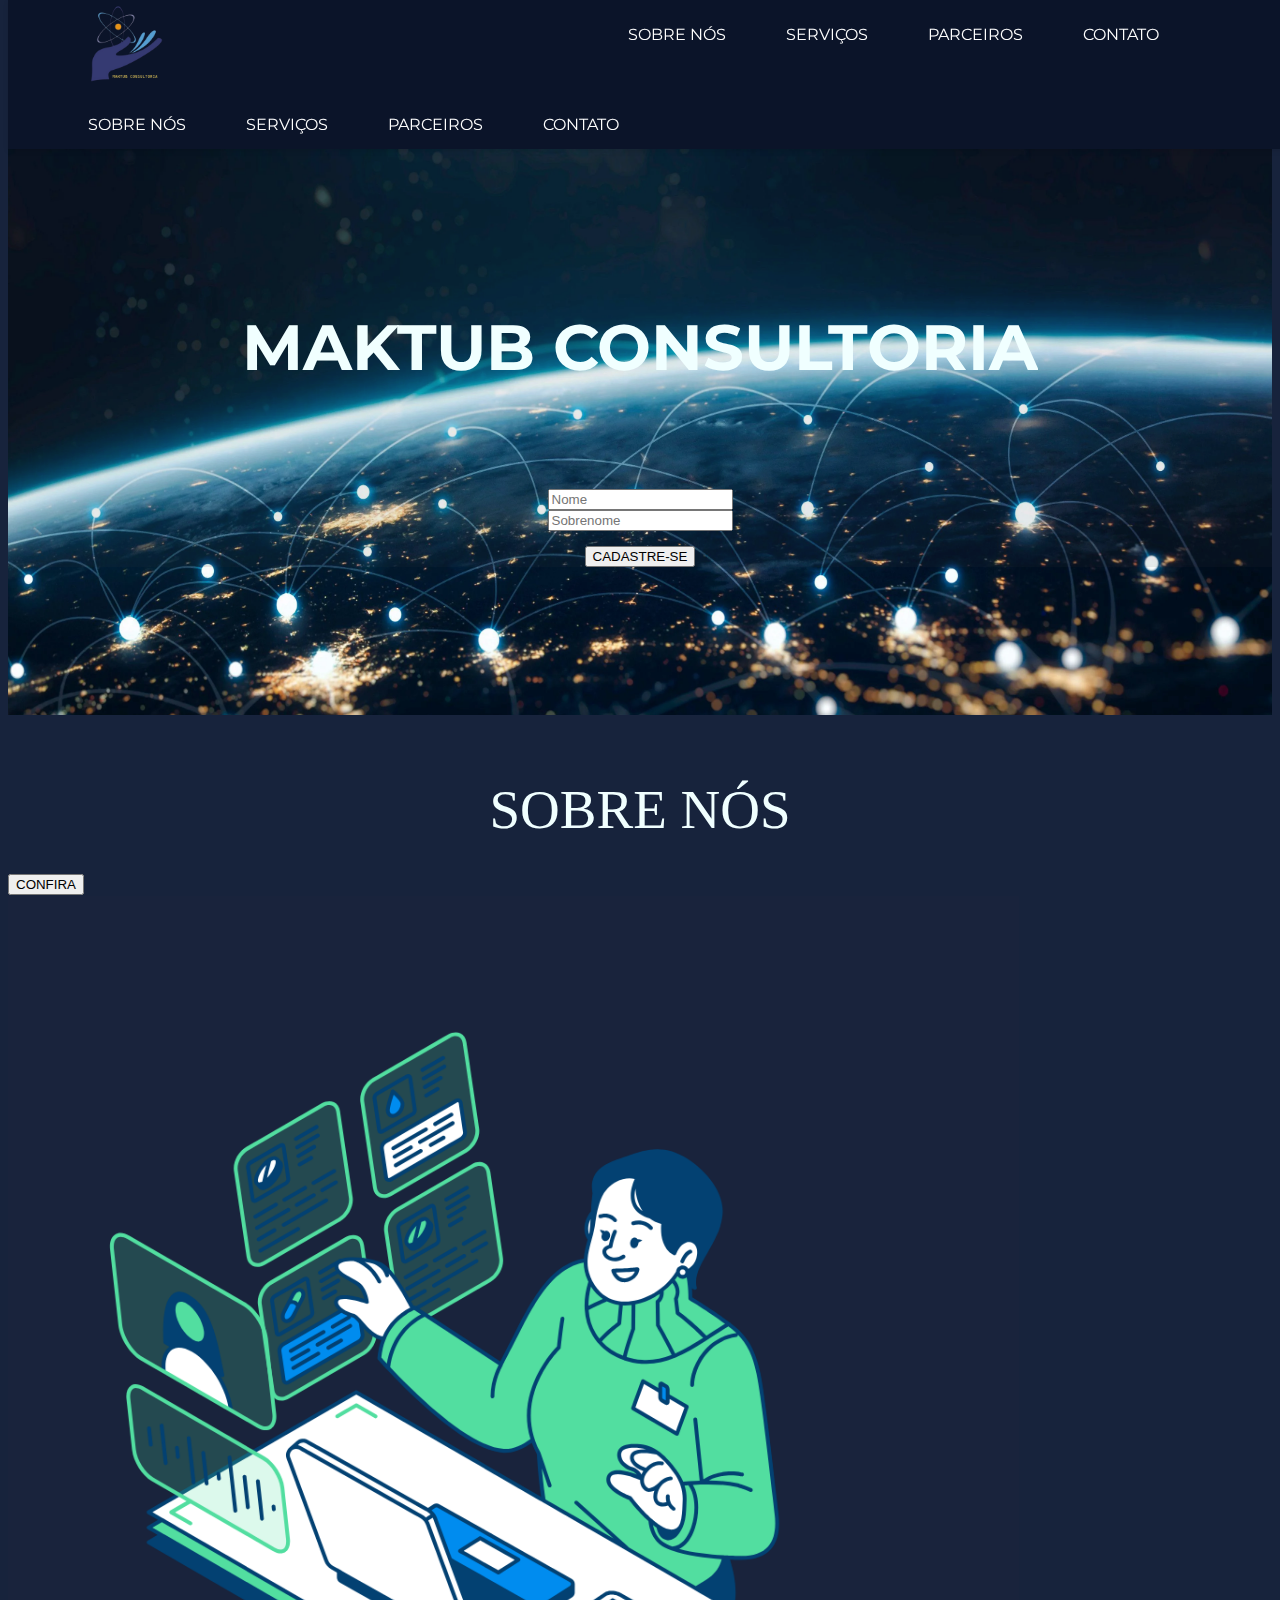
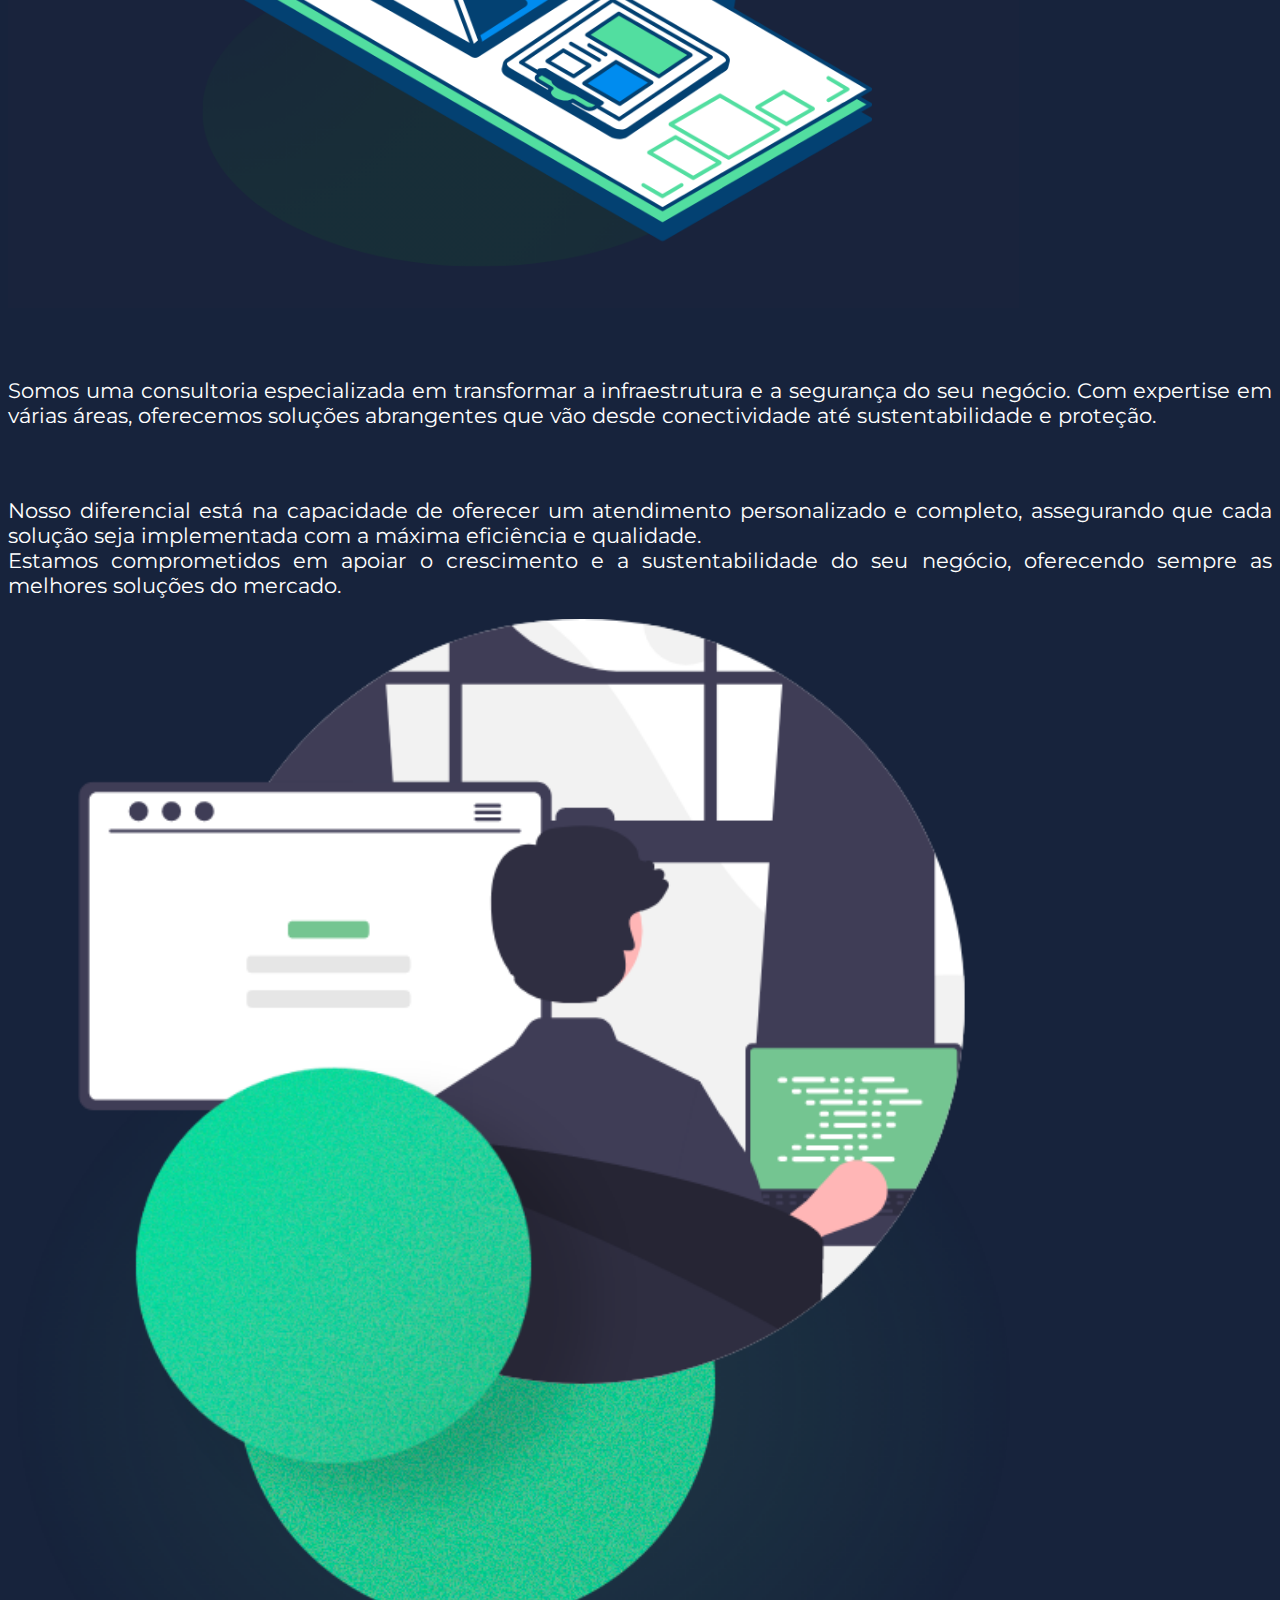
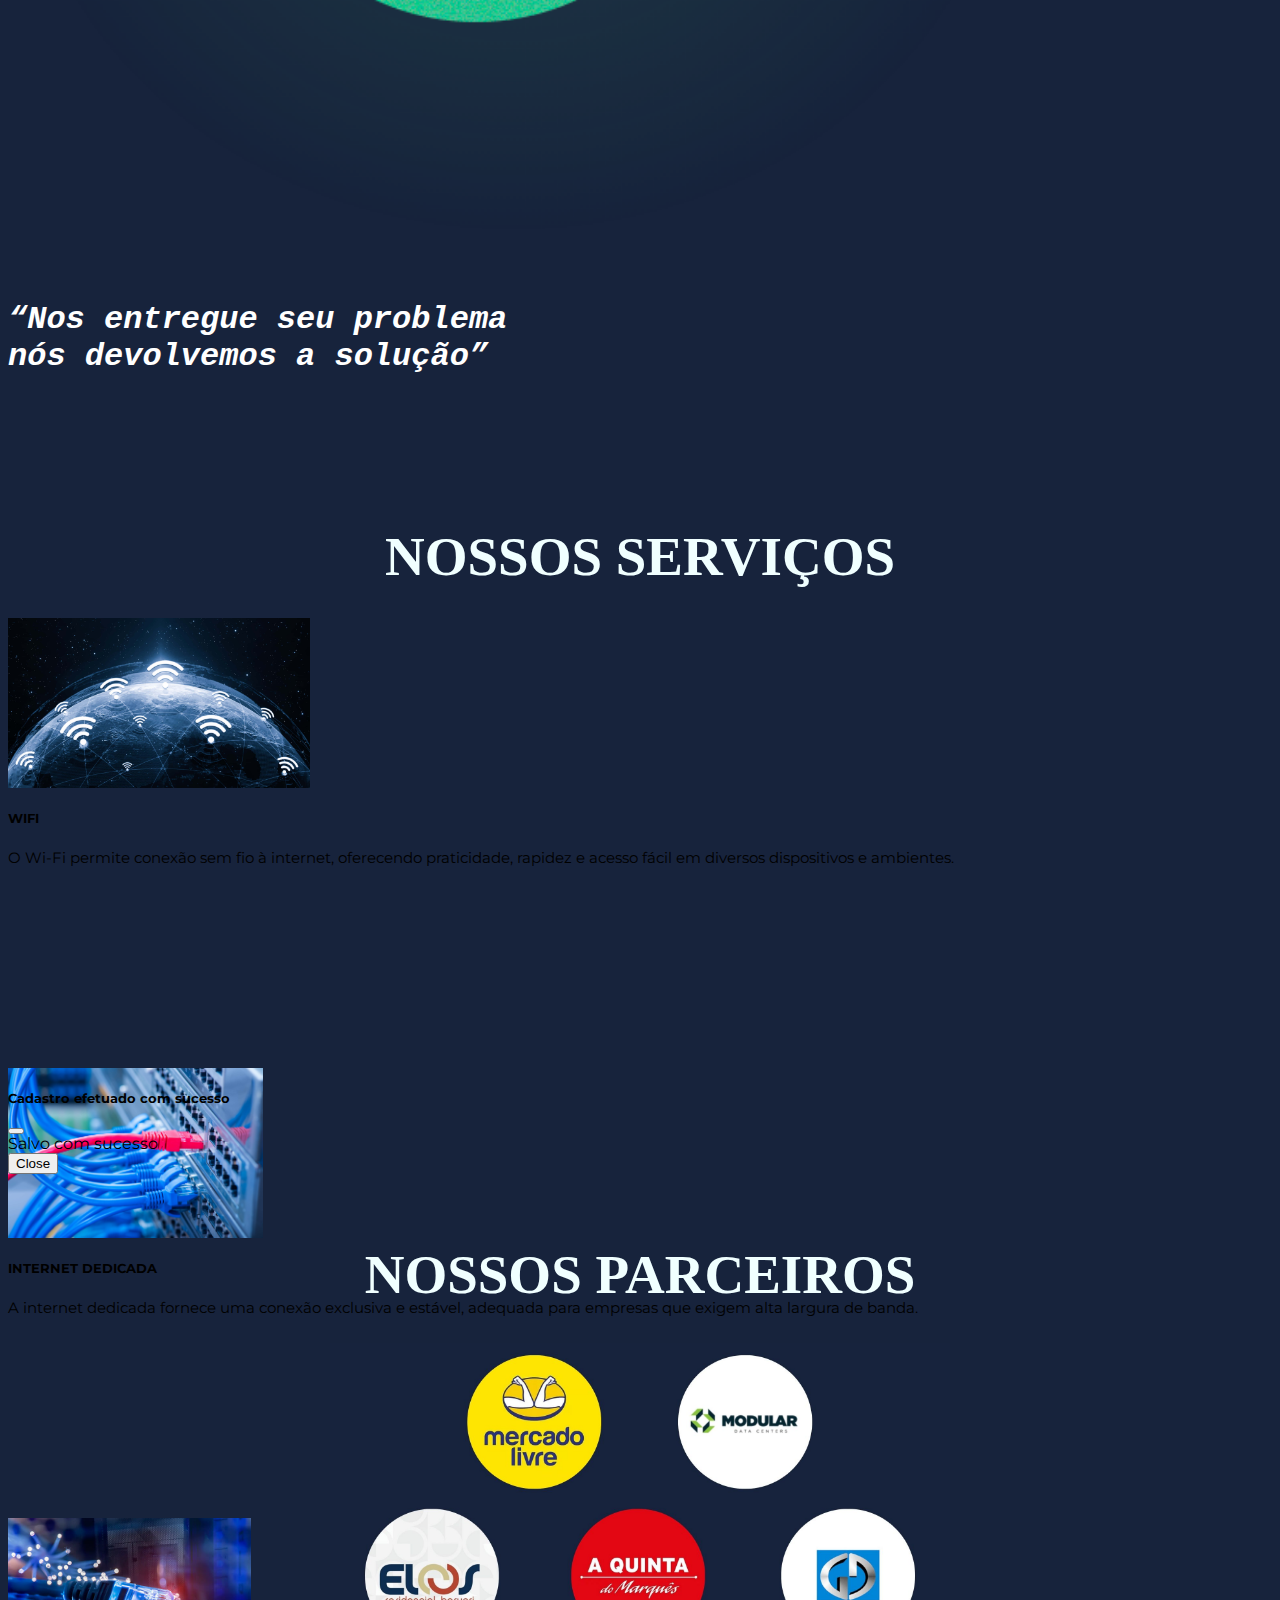
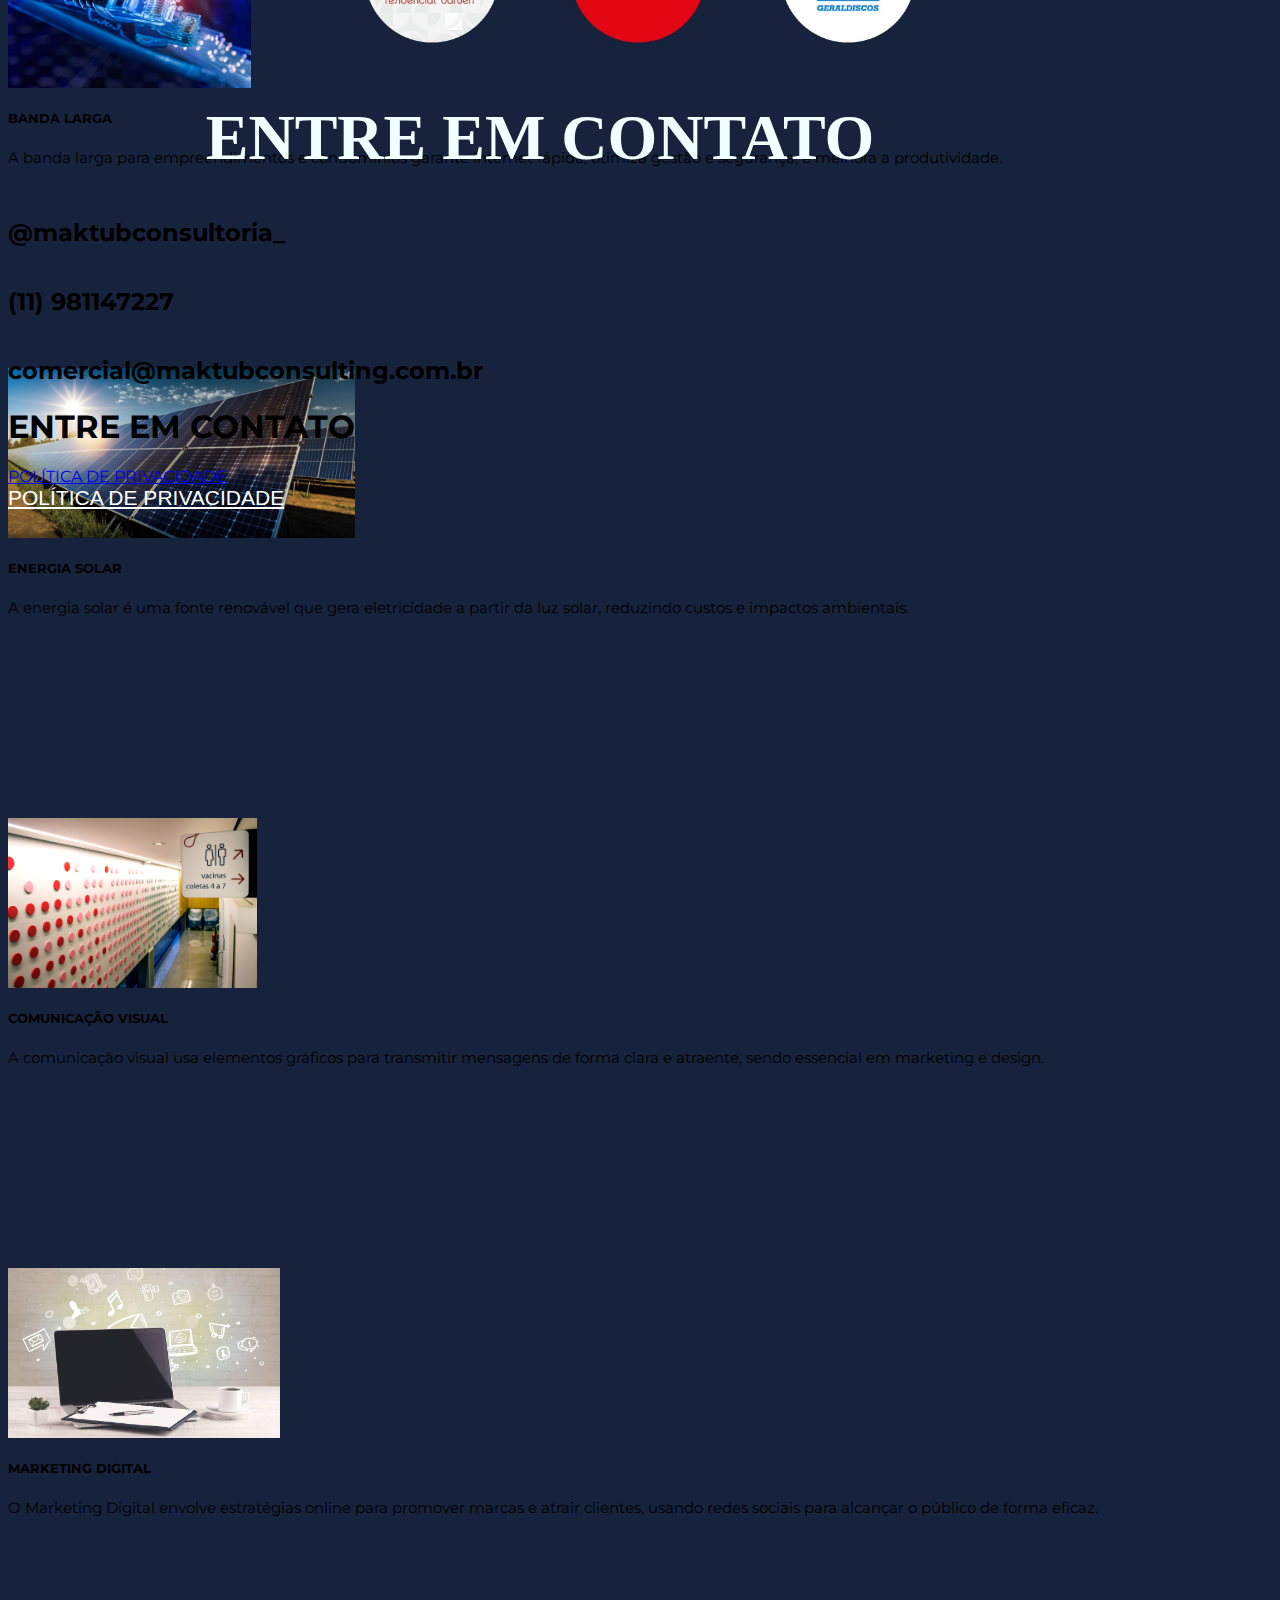
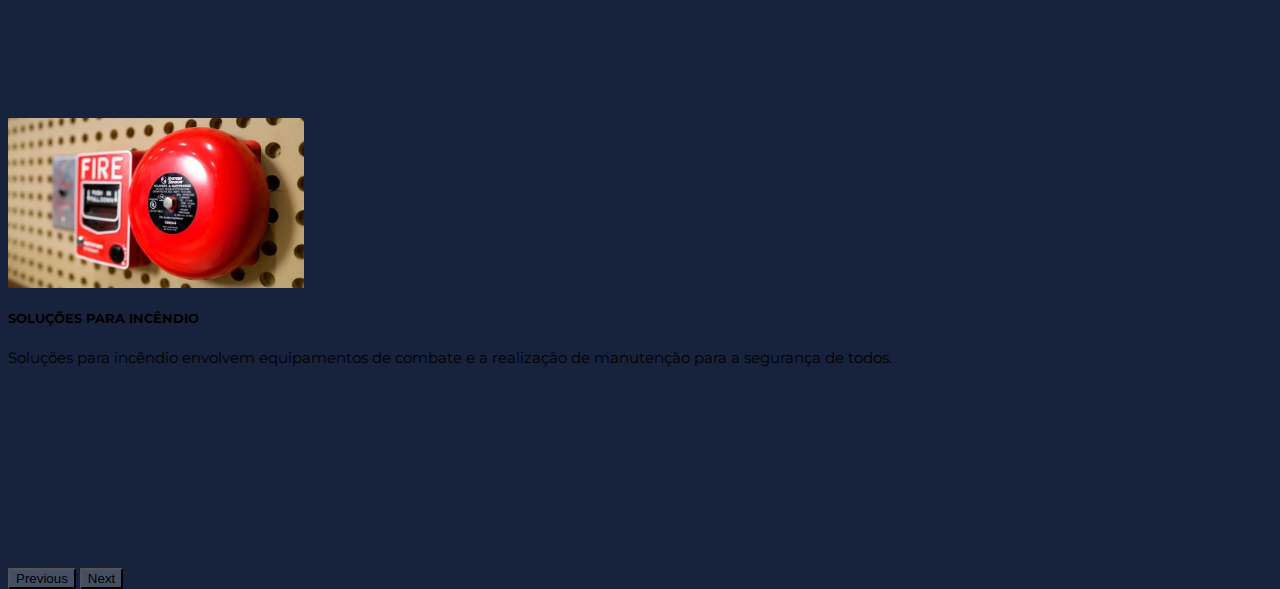
<file: index.html>
<html lang="en">

<head>
    <meta charset="UTF-8">
    <meta name="viewport" content="width=device-width, initial-scale=1.0">
    <link rel="icon" href="img/favicon-32x32.png" type="favicon">
    <link href="https://cdn.jsdelivr.net/npm/bootstrap@5.0.0-beta2/dist/css/bootstrap.min.css" rel="stylesheet" integrity="sha384-BmbxuPwQa2lc/FVzBcNJ7UAyJxM6wuqIj61tLrc4wSX0szH/Ev+nYRRuWlolflfl" crossorigin="anonymous">
    <title>MAKTUB CONSULTORIA</title>
    <link rel="preconnect" href="https://fonts.googleapis.com">
    <link rel="preconnect" href="https://fonts.gstatic.com" crossorigin>
    <link href="https://fonts.googleapis.com/css2?family=Montserrat:ital,wght@0,100..900;1,100..900&display=swap"
        rel="stylesheet">
    <link rel="preconnect" href="https://fonts.googleapis.com">
    <link rel="preconnect" href="https://fonts.gstatic.com" crossorigin>
    <link href="https://fonts.googleapis.com/css2?family=Rammetto+One&display=swap" rel="stylesheet">
    <link rel="stylesheet" href="https://cdnjs.cloudflare.com/ajax/libs/font-awesome/6.6.0/css/all.min.css"
        integrity="sha512-Kc323vGBEqzTmouAECnVceyQqyqdsSiqLQISBL29aUW4U/M7pSPA/gEUZQqv1cwx4OnYxTxve5UMg5GT6L4JJg=="
        crossorigin="anonymous" referrerpolicy="no-referrer" />
    <link rel="stylesheet" href="css/assets.css">

</head>

<body >
    <div class="container-fluid">
        <header class="jumbotron header">
            <nav>
                <ul>
                   <a href="#fr"> <img src="img/maktub-removebg-preview.png" alt="Logo" class="logo"> </a> 
                    <li><a href="#sobrenos" class="Nave" > SOBRE NÓS </a> </li>
                    <li> <a href="#nossosservicos" class="Nave"> SERVIÇOS </a> </li>
                    <li> <a href="#nossosparceiros" class="Nave"> PARCEIROS </a> </li>
                    <li> <a href="#contato" class="Nave">CONTATO</a> </li>
                </ul>
                <ul class="menu">
                    <li><a href="#sobrenos" >SOBRE NÓS</a></li>
                    <li><a href="#nossosservicos">SERVIÇOS</a></li>
                    <li><a href="#nossosparceiros">PARCEIROS</a></li>
                    <li><a href="#contatos">CONTATO</a></li>
                </ul>
                <div class="menu-toggle" id="mobile-menu">
                    <span class="bar"></span>
                    <span class="bar"></span>
                    <span class="bar"></span>
                </div>
            </nav>

            

            <div class="opacity" id="fr">
                <div class="block">
                    <h1 class="typing" >MAKTUB CONSULTORIA</h1>
                </div>
                <div class="row">
                    <div class="col">
                        <input type="text" id="primeironome" class="form-control" placeholder="Nome"
                            aria-label="First name">
                    </div>
                    <div class="col">
                        <input type="text" id="segundonome" class="form-control" placeholder="Sobrenome"
                            aria-label="Last name">
                    </div>
                </div>

                <button type="button" class="btn btn-primary btn-lg button"  data-bs-toggle="modal" data-bs-target="#exampleModal" onclick="clicounobotao()">CADASTRE-SE</button>
            </div>
        </header>
        <main>
            <div class="row marginTop">
                <p class="about" id="sobrenos">
                    SOBRE NÓS</p>
                <div class="col-md-5 col-sm-2 offset-md-1 offset-sm-1">
                    <img src="img/Siten.png" alt="Foto da empresa" class="bussines">
                </div>
                <div class="col-md-4 col-sm-4 offset-md-1 offset-sm-3">
                    <p class="fontsize">
                        Somos uma consultoria especializada em transformar a infraestrutura e a segurança do seu
                        negócio.
                        Com expertise em várias áreas, oferecemos soluções abrangentes que vão desde conectividade
                        até
                        sustentabilidade e proteção.
                </div>

            </div>
            <div class="row">
                <div class="offset-md-2 col-md-4 col-sm-6 escondeDesk">
                    <img src="img/$2g5menwsm1b.png" alt="Foto de consultorias" class="margin">
                </div>
                <div class="col-md-4 col-sm-4 offset-md-1 offset-sm-2">

                    <p class="fontsize"> Nosso diferencial está na capacidade de
                        oferecer um atendimento personalizado e
                        completo, assegurando que cada solução
                        seja implementada com a máxima
                        eficiência e qualidade. <br>
                        Estamos comprometidos em apoiar o
                        crescimento e a sustentabilidade do seu
                        negócio, oferecendo sempre as melhores
                        soluções do mercado.</p>
                </div>
                <div class="offset-md-2 col-md-4 col-sm-6 escondeMobile">
                    <img src="img/$2g5menwsm1b.png" alt="Foto de consultorias" class="margin">
                </div>
            </div>

            <div class="row marginTop">
                <div class="col-md-6 col-sm-6 offset-md-4 offset-sm-4">
                    <h1 class="quote"> <cite> “Nos entregue seu
                            problema <br> nós
                            devolvemos a solução”</cite>
                    </h1>
                </div>
            </div>

            <div class="container-fluid">
                <div class="row">
                    <div class="col-md-12 col-sm-12">
                        <div id="nossosservicos">
                            <H1 class="Service"> NOSSOS SERVIÇOS</H1>
                        </div>
                    </div>
                </div>
                <div id="myCarousel" class="carousel slide container carouselHeight" data-bs-ride="carousel">
                    <div class="carousel-inner w-100">
                      <div class="carousel-item active fixHeightCarousel">
                        <div class="col-md-3 col-sm-3">
                            <div class="card fixHeightCarousel" >
                                <img src="img/wifi.jpg" alt="Wifi"; class="imagemcar">
                                <div class="card-body">
                                    <h5 class="aspx"> WIFI</h5>
                                    <P class="card-text cards">O Wi-Fi permite conexão sem fio à internet, oferecendo praticidade, rapidez e acesso fácil em diversos dispositivos e ambientes.
                                    </P>
                                    <button onclick="botaoprodutos('Wifi', 'Cobertura de wifi')" class="btn btn-primary below"> CONFIRA </A>
                                </div>
                            </div>
                        </div>
                      </div>
                      <div class="carousel-item  fixHeightCarousel">
                        <div class="col-md-3 col-sm-3">
                            <div class="card fixHeightCarousel" >
                                <img src="img/dedicado.jfif" alt="internet dedicada"; class="imagemcar">
                                <div class="card-body">
                                    <h5 class="aspx"> INTERNET DEDICADA</h5> 
                                    <P class="card-text cards">A internet dedicada fornece uma conexão exclusiva e estável, adequada para empresas que exigem alta largura de banda.
                                    </P>
                                    <button onclick="botaoprodutos('Internet dedicada' , 'Cobertura de conexão exclusiva')" class="btn btn-primary below"> CONFIRA</A>
                                </div>
                            </div>
                        </div>
                      </div>
                      <div class="carousel-item  fixHeightCarousel">
                        <div class="col-md-3 col-sm-3">
                            <div class="card fixHeightCarousel" >
                                <img src="img/larga.jpg" alt="Banda Larga"; class="imagemcar">
                                <div class="card-body">
                                    <h5 class="aspx"> BANDA LARGA </h5>
                                    <P class="card-text cards">A banda larga para empreendimentos e condomínios garante internet rápida, otimiza gestão e segurança, e melhora a produtividade.
                                    </P>
                                    <button onclick="botaoprodutos('Banda Larga' , 'Internet melhor otimização')" class="btn btn-primary below"> CONFIRA </A>
                                </div>
                            </div>
                        </div>
                      </div>
                      <div class="carousel-item  fixHeightCarousel">
                        <div class="col-md-3 col-sm-3">
                            <div class="card fixHeightCarousel" >
                                <img src="img/Solan.png" alt="Energia Solar"; class="imagemcar">
                                <div class="card-body">
                                    <h5 class="aspx" > ENERGIA SOLAR </h5>
                                    <P class="card-text cards"> A energia solar é uma fonte renovável que gera eletricidade a partir da luz solar, reduzindo custos e impactos ambientais.
                                    </P>
                                    <button onclick="botaoprodutos('Energia Solar' , 'fonte de eletricidade renovável')" class="btn btn-primary below">CONFIRA </A>
                                </div>
                            </div>
                        </div>
                      </div>
                      <div class="carousel-item fixHeightCarousel">
                        <div class="col-md-3 col-sm-3">
                            <div class="card fixHeightCarousel" >
                                <img src="img/nene.jpg" alt="Comunicação Visual"; class="imagemcar">
                                <div class="card-body">
                                    <h5 class="aspx"> COMUNICAÇÃO VISUAL</h5>
                                    <P class="card-text cards">A comunicação visual usa elementos gráficos para transmitir mensagens de forma clara e atraente, sendo essencial em marketing e design.
                                    </P>
                                    <button onclick="botaoprodutos('Comunicação Visual','elementos gráficos')" class="btn btn-primary below"> CONFIRA</A>
                                </div>
                            </div>
                        </div>
                      </div>
                      <div class="carousel-item fixHeightCarousel">
                        <div class="col-md-3 col-sm-3">
                            <div class="card fixHeightCarousel" >
                                <img src="img/wp3950323.jpg" alt="Comunicação Visual"; class="imagemcar">
                                <div class="card-body">
                                    <h5 class="aspx"> MARKETING DIGITAL </h5>
                                    <P class="card-text cards">  O Marketing Digital envolve estratégias online para promover marcas e atrair clientes, usando redes sociais para alcançar o público de forma eficaz.
                                    </P>
                                    <button onclick="botaoprodutos('Comunicação Visual','elementos gráficos')" class="btn btn-primary below"> CONFIRA</A>
                                </div>
                            </div>
                        </div>
                      </div>
                      <div class="carousel-item  fixHeightCarousel">
                        <div class="col-md-3 col-sm-3">
                            <div class="card fixHeightCarousel">
                                <img src="img/sistema-alarme-incendio-01.webp" alt="Sistema alarme de incendio"; class="imagemcar">
                                <div class="card-body">
                                 
                                        <h5 class="aspx" > SOLUÇÕES PARA INCÊNDIO </h5>
                               
                                    
                                    <P class="card-text cards">
                                        Soluções para incêndio envolvem equipamentos de combate e a realização de manutenção para  a segurança de todos.
                                    </P>
                                    <button onclick="botaoprodutos('Soluções para incêndio','equipamentos de combate ao incêncio')" class="btn btn-primary below">CONFIRA</A>
                                </div>
                            </div>
                        </div>
                      </div>

                    </div>
                    <button class="carousel-control-prev background" type="button" data-bs-target="#myCarousel" data-bs-slide="prev" >
                        <i class="fa-solid fa-arrow-left fa-2x iconbutton" ></i>
                      <span class="visually-hidden">Previous</span>
                    </button>
                    <button class="carousel-control-next background" type="button" data-bs-target="#myCarousel" data-bs-slide="next" >
                        <i class="fa-solid fa-arrow-right fa-2x  iconbutton"></i>
                      <span class="visually-hidden">Next</span>
                    </button>
                  </div>
            </div>
        <!-- Modal -->
        <div class="modal fade" id="exampleModal" tabindex="-1" aria-labelledby="exampleModalLabel" aria-hidden="true">
            <div class="modal-dialog">
            <div class="modal-content">
                <div class="modal-header">
                <h5 class="modal-title" id="exampleModalLabel">Cadastro efetuado com sucesso</h5>
                <button type="button" class="btn-close" data-bs-dismiss="modal" aria-label="Close"></button>
                </div>
                <div class="modal-body">
                Salvo com sucesso
                </div>
                <div class="modal-footer">
                <button type="button" class="btn btn-secondary" data-bs-dismiss="modal">Close</button>
                
                </div>
            </div>
            </div>
        </div>

            <br>
            <div class="partners">
                <div id="nossosparceiros">
                    <div>
                        <h1 class="meet"> NOSSOS PARCEIROS
                    </div>
                </div>
                </h1>
                <img src="img/Parceiros.jpg" alt="Parceiros da marktub" class="imgPartners"
                   >
            </div>
            <div>
                <div class="container-fluid">
                    <div class="jumbotron usdesk">
                        
                        <h1 class="jumba" id="contato">
                            ENTRE EM CONTATO
                        </h1>

                        <div class="row margens">
                            <div class="col-md-1 col-sm-1">
                                <a href="https://www.instagram.com/maktubconsultoria_?igsh=MW9yN3p3eWtydWliaA==" target="_blank">  <i class="fa-brands fa-instagram fa-4x icones"></i></a>
                            </div>

                            <div class="col-md-1 col-sm-1">
                                <h2 class="textMinor">@maktubconsultoria_</h2>
                            </div>


                        </div>


                        <div class="row margens">
                            <div class="col-md-1 col-sm-1">
                                <a href="https://wa.me/5511981147227" target="_blank">
                                    <i class="fa-brands fa-whatsapp fa-4x icones"></i>
                                </a>
                            </div>
                            <div class="col-md-2 col-sm-2">
                                <h2 class="textMinor"> (11) 981147227</h2>
                            </div>
                        </div>


                        <div class="row margens">
                            <div class="col-md-1 col-sm-1">
                               <a href="mailto:comercial@maktubconsulting.com.br"> <i class="fa-solid fa-square-envelope fa-4x icones"></i></a>
                            </div>
                            <div class="col-md-1 col-sm-1">
                                <h2 class="textMinor"> comercial@maktubconsulting.com.br</h2>
                            </div>

                        </div>
                    </div>
                </div>
            </div>


            <h1 class="jumbacrl" id="contatos">
                ENTRE EM CONTATO
            </h1>
            <div>
                <div class="container-fluid">
                    <div class="jumbotron uscel row">

                        <div class="row margenscel">
                            <div class=>
                                <a href="https://www.instagram.com/maktubconsultoria_?igsh=MW9yN3p3eWtydWliaA==" target="_blank"> <i class="fa-brands fa-instagram fa-3x icones"></i></a>
                                
                                <a href="https://wa.me/5511981147227" target="_blank">
                                    <i class="fa-brands fa-whatsapp fa-3x icones"></i>
                                </a>
                
                                   <a href="mailto:comercial@maktubconsulting.com.br"> <i class="fa-solid fa-square-envelope fa-3x icones"></i></a>
                        </div>
                        </div>
                            <a href="Politica de privacidade.html" target="_blank" ; class="policycel"> POLÍTICA DE PRIVACIDADE</a>
                    </div>
                </div>
            </div>

        </main>
        <footer>
            <div class="row escondeMobile">
            <a href="Politica de privacidade.html" target="_blank" ; class="policy"> POLÍTICA DE PRIVACIDADE</a>
        </div> 
    </footer>
            
    </div>

    <script src="https://cdn.jsdelivr.net/npm/jquery@3.5.1/dist/jquery.slim.min.js"
        integrity="sha384-DfXdz2htPH0lsSSs5nCTpuj/zy4C+OGpamoFVy38MVBnE+IbbVYUew+OrCXaRkfj"
        crossorigin="anonymous"></script>
        <script src="https://cdn.jsdelivr.net/npm/bootstrap@5.0.0-beta2/dist/js/bootstrap.bundle.min.js" integrity="sha384-b5kHyXgcpbZJO/tY9Ul7kGkf1S0CWuKcCD38l8YkeH8z8QjE0GmW1gYU5S9FOnJ0" crossorigin="anonymous"></script>

    <script src="./js/maktub.js"></script>
</body>

</html>
</file>
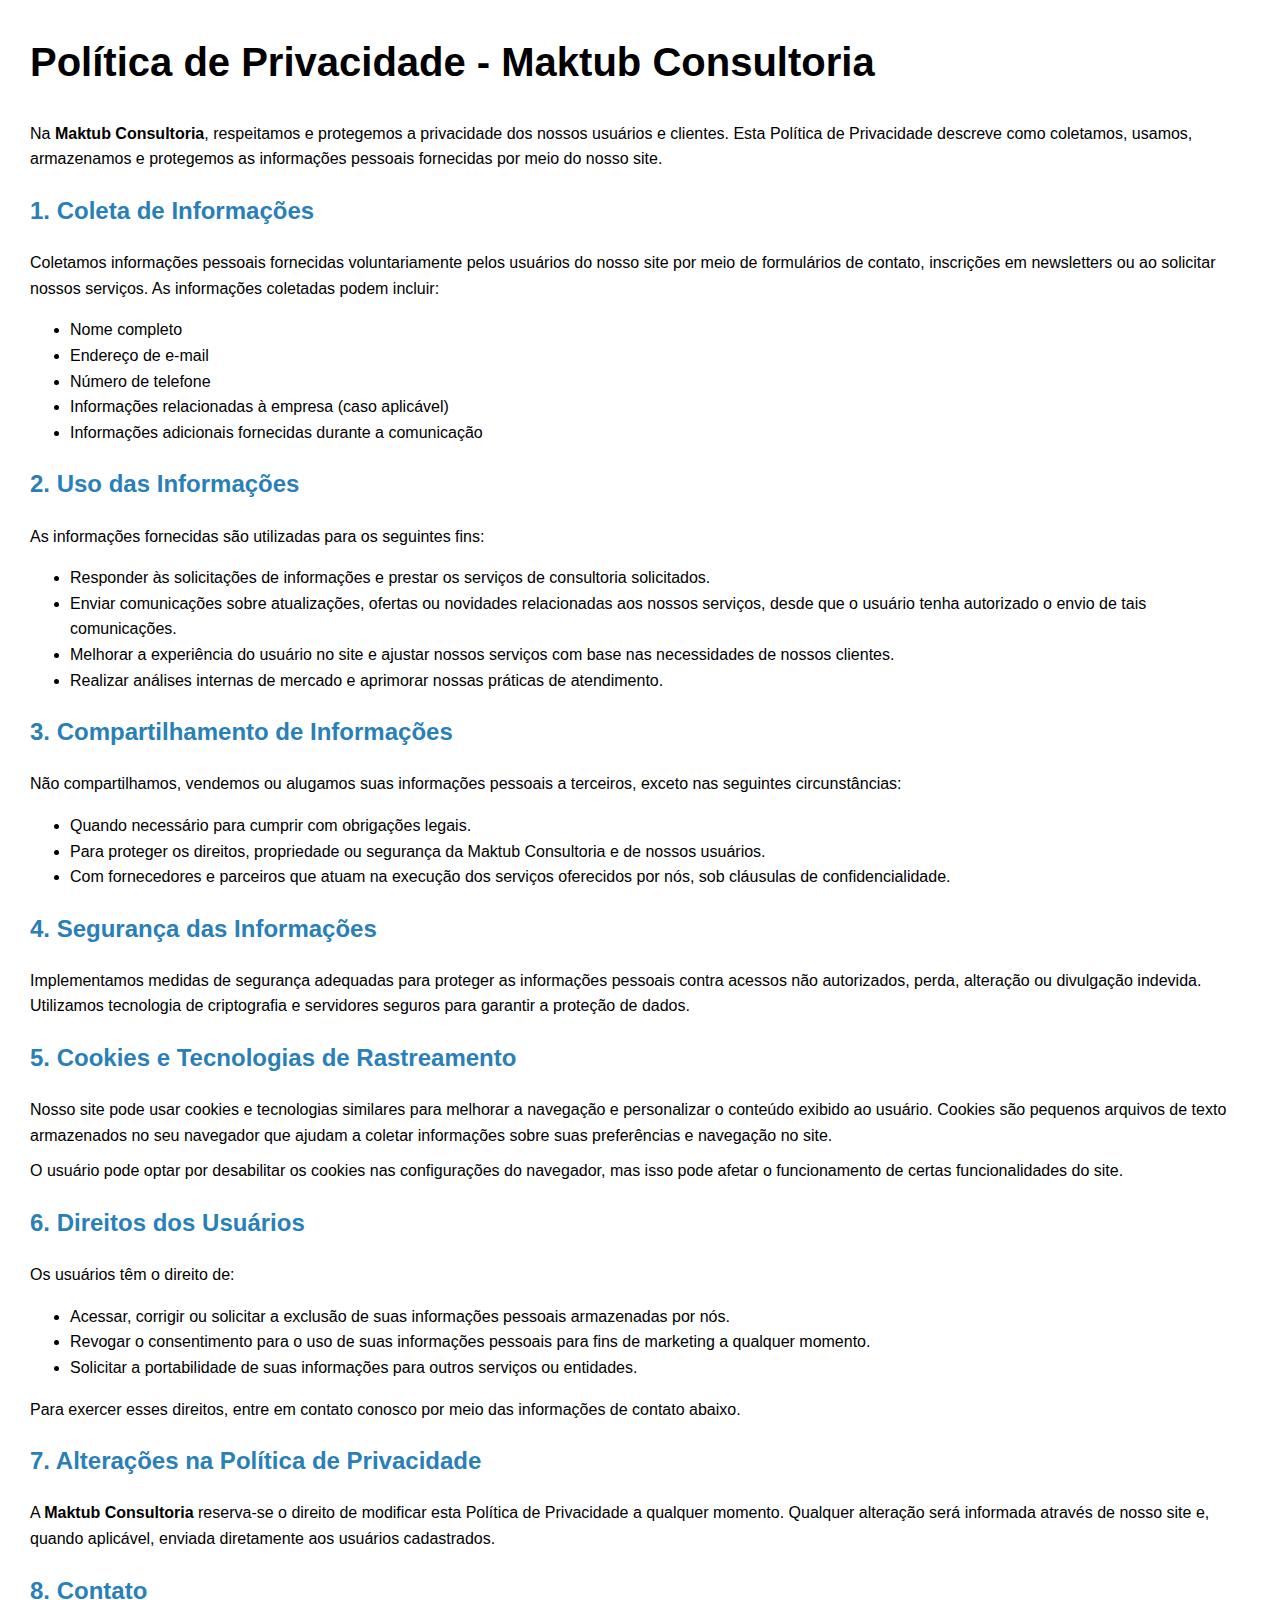
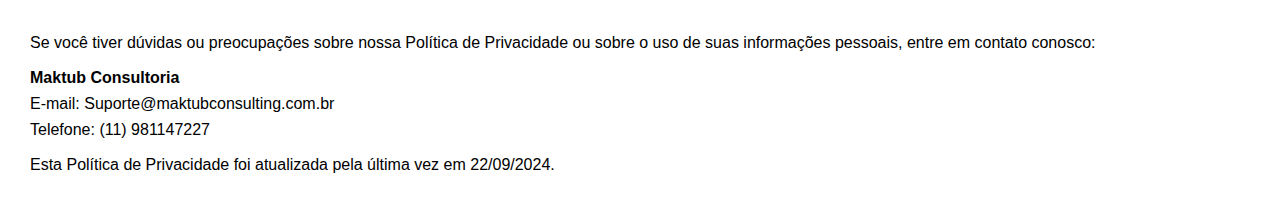
<file: Politica de privacidade.html>
<!DOCTYPE html>
<html lang="en">
<head>
    <meta charset="UTF-8">
    <meta name="viewport" content="width=device-width, initial-scale=1.0">
    <title>POLITICA DE PRIVACIDADE</title>
    <link rel="preconnect" href="https://fonts.googleapis.com">
    <link rel="preconnect" href="https://fonts.gstatic.com" crossorigin>
    <link href="https://fonts.googleapis.com/css2?family=Montserrat:ital,wght@0,100..900;1,100..900&display=swap"
        rel="stylesheet">
    <link rel="stylesheet" href="css/politica.css">
</head>
<body>

     <h1>Política de Privacidade - Maktub Consultoria</h1>

     <p>Na <strong>Maktub Consultoria</strong>, respeitamos e protegemos a privacidade dos nossos usuários e clientes. Esta Política de Privacidade descreve como coletamos, usamos, armazenamos e protegemos as informações pessoais fornecidas por meio do nosso site.</p>
 
     <h2>1. Coleta de Informações</h2>
     <p>Coletamos informações pessoais fornecidas voluntariamente pelos usuários do nosso site por meio de formulários de contato, inscrições em newsletters ou ao solicitar nossos serviços. As informações coletadas podem incluir:</p>
     <ul>
         <li>Nome completo</li>
         <li>Endereço de e-mail</li>
         <li>Número de telefone</li>
         <li>Informações relacionadas à empresa (caso aplicável)</li>
         <li>Informações adicionais fornecidas durante a comunicação</li>
     </ul>
 
     <h2>2. Uso das Informações</h2>
     <p>As informações fornecidas são utilizadas para os seguintes fins:</p>
     <ul>
         <li>Responder às solicitações de informações e prestar os serviços de consultoria solicitados.</li>
         <li>Enviar comunicações sobre atualizações, ofertas ou novidades relacionadas aos nossos serviços, desde que o usuário tenha autorizado o envio de tais comunicações.</li>
         <li>Melhorar a experiência do usuário no site e ajustar nossos serviços com base nas necessidades de nossos clientes.</li>
         <li>Realizar análises internas de mercado e aprimorar nossas práticas de atendimento.</li>
     </ul>
 
     <h2>3. Compartilhamento de Informações</h2>
     <p>Não compartilhamos, vendemos ou alugamos suas informações pessoais a terceiros, exceto nas seguintes circunstâncias:</p>
     <ul>
         <li>Quando necessário para cumprir com obrigações legais.</li>
         <li>Para proteger os direitos, propriedade ou segurança da Maktub Consultoria e de nossos usuários.</li>
         <li>Com fornecedores e parceiros que atuam na execução dos serviços oferecidos por nós, sob cláusulas de confidencialidade.</li>
     </ul>
 
     <h2>4. Segurança das Informações</h2>
     <p>Implementamos medidas de segurança adequadas para proteger as informações pessoais contra acessos não autorizados, perda, alteração ou divulgação indevida. Utilizamos tecnologia de criptografia e servidores seguros para garantir a proteção de dados.</p>
 
     <h2>5. Cookies e Tecnologias de Rastreamento</h2>
     <p>Nosso site pode usar cookies e tecnologias similares para melhorar a navegação e personalizar o conteúdo exibido ao usuário. Cookies são pequenos arquivos de texto armazenados no seu navegador que ajudam a coletar informações sobre suas preferências e navegação no site.</p>
     <p>O usuário pode optar por desabilitar os cookies nas configurações do navegador, mas isso pode afetar o funcionamento de certas funcionalidades do site.</p>
 
     <h2>6. Direitos dos Usuários</h2>
     <p>Os usuários têm o direito de:</p>
     <ul>
         <li>Acessar, corrigir ou solicitar a exclusão de suas informações pessoais armazenadas por nós.</li>
         <li>Revogar o consentimento para o uso de suas informações pessoais para fins de marketing a qualquer momento.</li>
         <li>Solicitar a portabilidade de suas informações para outros serviços ou entidades.</li>
     </ul>
     <p>Para exercer esses direitos, entre em contato conosco por meio das informações de contato abaixo.</p>
 
     <h2>7. Alterações na Política de Privacidade</h2>
     <p>A <strong>Maktub Consultoria</strong> reserva-se o direito de modificar esta Política de Privacidade a qualquer momento. Qualquer alteração será informada através de nosso site e, quando aplicável, enviada diretamente aos usuários cadastrados.</p>
 
     <h2>8. Contato</h2>
     <p>Se você tiver dúvidas ou preocupações sobre nossa Política de Privacidade ou sobre o uso de suas informações pessoais, entre em contato conosco:</p>
     <p><strong>Maktub Consultoria</strong><br>
     E-mail: Suporte@maktubconsulting.com.br</a><br>
     Telefone: (11) 981147227</p>
 
     <p>Esta Política de Privacidade foi atualizada pela última vez em 22/09/2024.</p>
</body>
</html>
</file>
<file: css/assets.css>
html {
  scroll-behavior: smooth
}

nav {
  position: fixed;
  top: 0;
  width: 100%;
  background-color: rgb(11, 20, 41);
  box-shadow: 0 2px 5px rgba(0, 0, 0, 0.1);
  z-index: 1000;

}

nav ul {
  list-style: none;
 
  margin: 0;
  display: flex;
}

nav ul li {
  padding: 15px 20px;
  margin-top: 10px;
  display: inline-block;
  margin-left: 20px;

}

nav ul li a { 
  text-decoration: none;
  color: white;
  transition-duration: 0.4s;
  transition-property: color;
}

nav ul li a:hover {
  color: gray;
  text-decoration: none;
}

section {
  padding: 100px 20px;
  height: 100vh;
}


.fontsize {
  font-size: 21px;
  color: white;
  margin-top: 70px;
  text-align: justify;
}

.Policy {
  font-size: 21px;
  color: white;
  font-family: Arial, Helvetica, sans-serif;
  margin-top: 20px;
  text-align: center;
}

.About {
  font-size: 55px;
  color: azure;
  font-family: fantasy;
  text-align: center;
  margin-top: 30px;

}

.logo{
  height: 90px; 
  margin-right: 420px;
   margin-left: 30px;
}

.Service {
  font-size: 55px;
  color: azure;
  font-family: fantasy;
  text-align: center;
  margin-top: 150px;
  margin-bottom: 30px;
}

.meet {
  font-size: 55px;
  color: azure;
  font-family: fantasy;
  text-align: center;
  margin-top: 50px;
}

.negrito {
  font-weight: 750;
}

.carouselHeight {
  height: 450px;
}


.below {
  position: absolute;
  bottom: 5px;
}



.card-text {
  text-align: justify;
}

.fixHeightCarousel {
  height: 100%;
}

.imagemCar {
  height: 170px;
}

.cards {
  font-size: 15px;
  color: black;
}

.quote {
  font-family: 'Courier New', Courier, monospace;
  color: white;
  text-align: left;
}

.imgPartners {
  max-width: 49%;
}

.background {
  background-color: rgba(255,255,255,0.2);
}

.partners {
  display: flex;
  flex-direction: column;
  align-items: center;
}


body {
  background-color: rgba(23, 35, 60, 39);
  font-family: Montserrat
}

.icones {
  margin-left: 30px;
}

.margens {
  margin-top: 40px;

}

.iconbutton {
  margin-bottom: 100px;color: white;
}

.bussines {
  width: 80%;
}


.typing {
  font-size: 4rem;
  overflow: hidden; 
  word-wrap: break-word;
  margin-top: 190px;
  min-width: 150% 100%;
}

.margin {
  width: 80%;
}

.marginTop {
  margin-top: 5%;
  position: 5%;
}

.opacity {
  background-color: rgba(58, 58, 58, 0.1);
  display: grid;
  place-items: center;
  align-content: center;
}

.jumbotron {
  margin: 0;
  padding: 0;
}

.button {
  margin-top: 15px;
}


.header {
  background-image: url('../img/Subcabecalho.jpg');
  background-color: rgba(58, 58, 58, 0.1);
  color: azure;
  background-size: 100% 100%;
  background-repeat: no-repeat;
  height: 80%;
  background-attachment: fixed;
}

.block {
  margin-top: 110px;
  margin-bottom: 60px;
}

.us {
  background-size: 120% 100%;
  background-image: url('../img/SOCIAL\ MIDIA\ MAKTUB.jpg');
  background-color: rgba(58, 58, 58, 0.1);
  color: aliceblue;
  background-repeat: no-repeat;
  height: 100%;

}

.textMinor {
  font-size: 1.5rem;
}

.jumba {
  font-size: 64px;

  color: azure;
  font-family: fantasy;
  text-align: center;
  margin-right: 200px;
  margin-top: 10px
}

.descrition {
  font-size: 17px;
}

@keyframes typing {
  to {
    width: 20ch;
  }
}

@keyframes blink {
  50% {
    border-color: transparent;
  }
}


@media (max-width: 768px) {
.escondeDesk {
  display: block;
}

.escondeMobile {
  display: none;
}

.container-fluid {
  padding: 0;
}
  .header {
    background-position-x: 70%;
    background-attachment: fixed;
    background-size: 300% 140%;
  }
  .textMinor {
    display: none;
  }
  .imgPartners {
    max-width: 100%;
  }
  .carousel-inner .carousel-item>div {
    display: none;
  }

  .carousel-inner .carousel-item>div:first-child {
    display: block;
  }
}

@media (min-width: 769px) {
   .escondeMobile {
    display: block;
   }

   .escondeDesk {
    display: none;
  }
  
 
  .carousel-inner .carousel-item-right.active,
  .carousel-inner .carousel-item-next,
  .carousel-item-next:not(.carousel-item-start) {
    transform: translateX(25%) !important;
  }

  .carousel-inner .carousel-item-left.active,
  .carousel-item-prev:not(.carousel-item-end),
  .active.carousel-item-start,
  .carousel-item-prev:not(.carousel-item-end) {
    transform: translateX(-25%) !important;
  }

  .carousel-item-next.carousel-item-start,
  .active.carousel-item-end {
    transform: translateX(0) !important;
  }

  .carousel-inner .carousel-item-prev,
  .carousel-item-prev:not(.carousel-item-end) {
    transform: translateX(-25%) !important;
  }
}

.carousel-inner .carousel-item.active,
.carousel-inner .carousel-item-start,
.carousel-inner .carousel-item-next,
.carousel-inner .carousel-item-prev {
  display: flex;
}

/* display 4 */
</file>
<file: css/politica.css>
body {
    font-family: Arial, sans-serif;
    margin: 30px;
    margin-right: 40px;
    line-height: 1.6;
}

h1 {
    color: black;
    font-size: 40px;
}
h2 {
    color: #2980b9;
}
p {
    margin: 10px 0;
}
strong {
    font-weight: bold;
}
</file>
